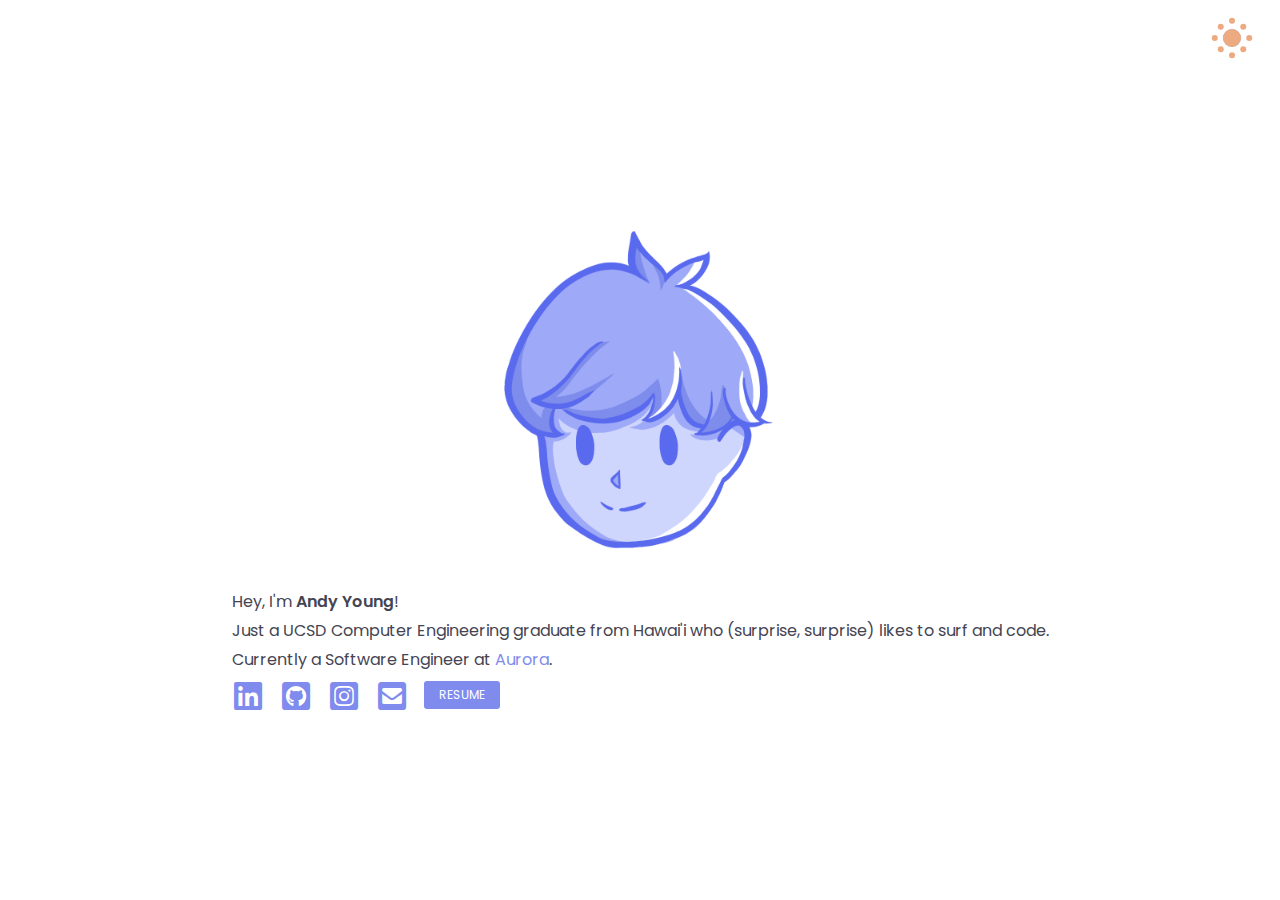
<file: index.html>
<!DOCTYPE html>
<html lang="en">
  <head>
    <script
      async
      src="https://www.googletagmanager.com/gtag/js?id=UA-175682428-2"
    ></script>
    <script>
      window.dataLayer = window.dataLayer || [];
      function gtag() {
        dataLayer.push(arguments);
      }
      gtag("js", new Date());

      gtag("config", "UA-175682428-2");
    </script>

    <script
      src="https://cdn.lr-ingest.io/LogRocket.min.js"
      crossorigin="anonymous"
    ></script>
    <script>
      window.LogRocket && window.LogRocket.init("g4rin8/portfolio-ihgmi");
    </script>

    <meta http-equiv="Content-Type" content="text/html; charset=UTF-8" />
    <meta name="viewport" content="width=device-width, initial-scale=1.0" />
    <link
      rel="stylesheet"
      href="https://cdnjs.cloudflare.com/ajax/libs/font-awesome/5.13.0/css/all.min.css"
    />
    <link rel="stylesheet" href="css/index.css" type="text/css" />
    <link rel="stylesheet" href="css/dayNight.css" type="text/css" />
    <link rel="shortcut icon" href="img/me.png" />
    <title>Andy Young - Software Engineer</title>
  </head>
  <body class="light-mode">
    <label class="dayNight hidden">
      <input type="checkbox" checked />
      <div></div>
    </label>
    <div class="container">
      <header class="hero">
        <div class="hero-content">
          <p class="hero-text">Hey, I'm <b>Andy Young</b>!</p>
          <p class="hero-text">
            Just a UCSD Computer Engineering graduate from Hawai'i who
            (surprise, surprise) likes to surf and code.
          </p>
          <p class="hero-text">
            Currently a Software Engineer at
            <a href="https://aurora.tech/" target="_blank">Aurora</a>.
          </p>
          <div class="hero-icons">
            <a
              class="fa-stack"
              href="https://www.linkedin.com/in/andy-young-327b17132"
              target="_blank"
            >
              <i class="fas fa-stack-2x fa-square"></i>
              <i class="fab fa-stack-2x fa-linkedin"></i>
            </a>
            <a
              class="fa-stack"
              href="https://github.com/ayoung19"
              target="_blank"
            >
              <i class="fas fa-stack-2x fa-square"></i>
              <i class="fab fa-stack-2x fa-github-square"></i>
            </a>
            <a
              class="fa-stack"
              href="https://www.instagram.com/youngandy_"
              target="_blank"
            >
              <i class="fas fa-stack-2x fa-square"></i>
              <i class="fab fa-stack-2x fa-instagram-square"></i>
            </a>
            <a class="fa-stack" href="mailto:a7young@ucsd.edu" target="_blank">
              <i class="fas fa-stack-2x fa-square"></i>
              <i class="fas fa-stack-2x fa-envelope-square"></i>
            </a>
            <a class="resume-button" href="resume.pdf" target="_blank"
              >RESUME</a
            >
          </div>
        </div>
        <img
          class="hero-image"
          src="img/me.png"
          alt="drawing of me by my gf :3"
          title="drawing of me by my gf :3"
        />
      </header>
    </div>
    <script src="js/dayNight.js"></script>
  </body>
</html>
</file>
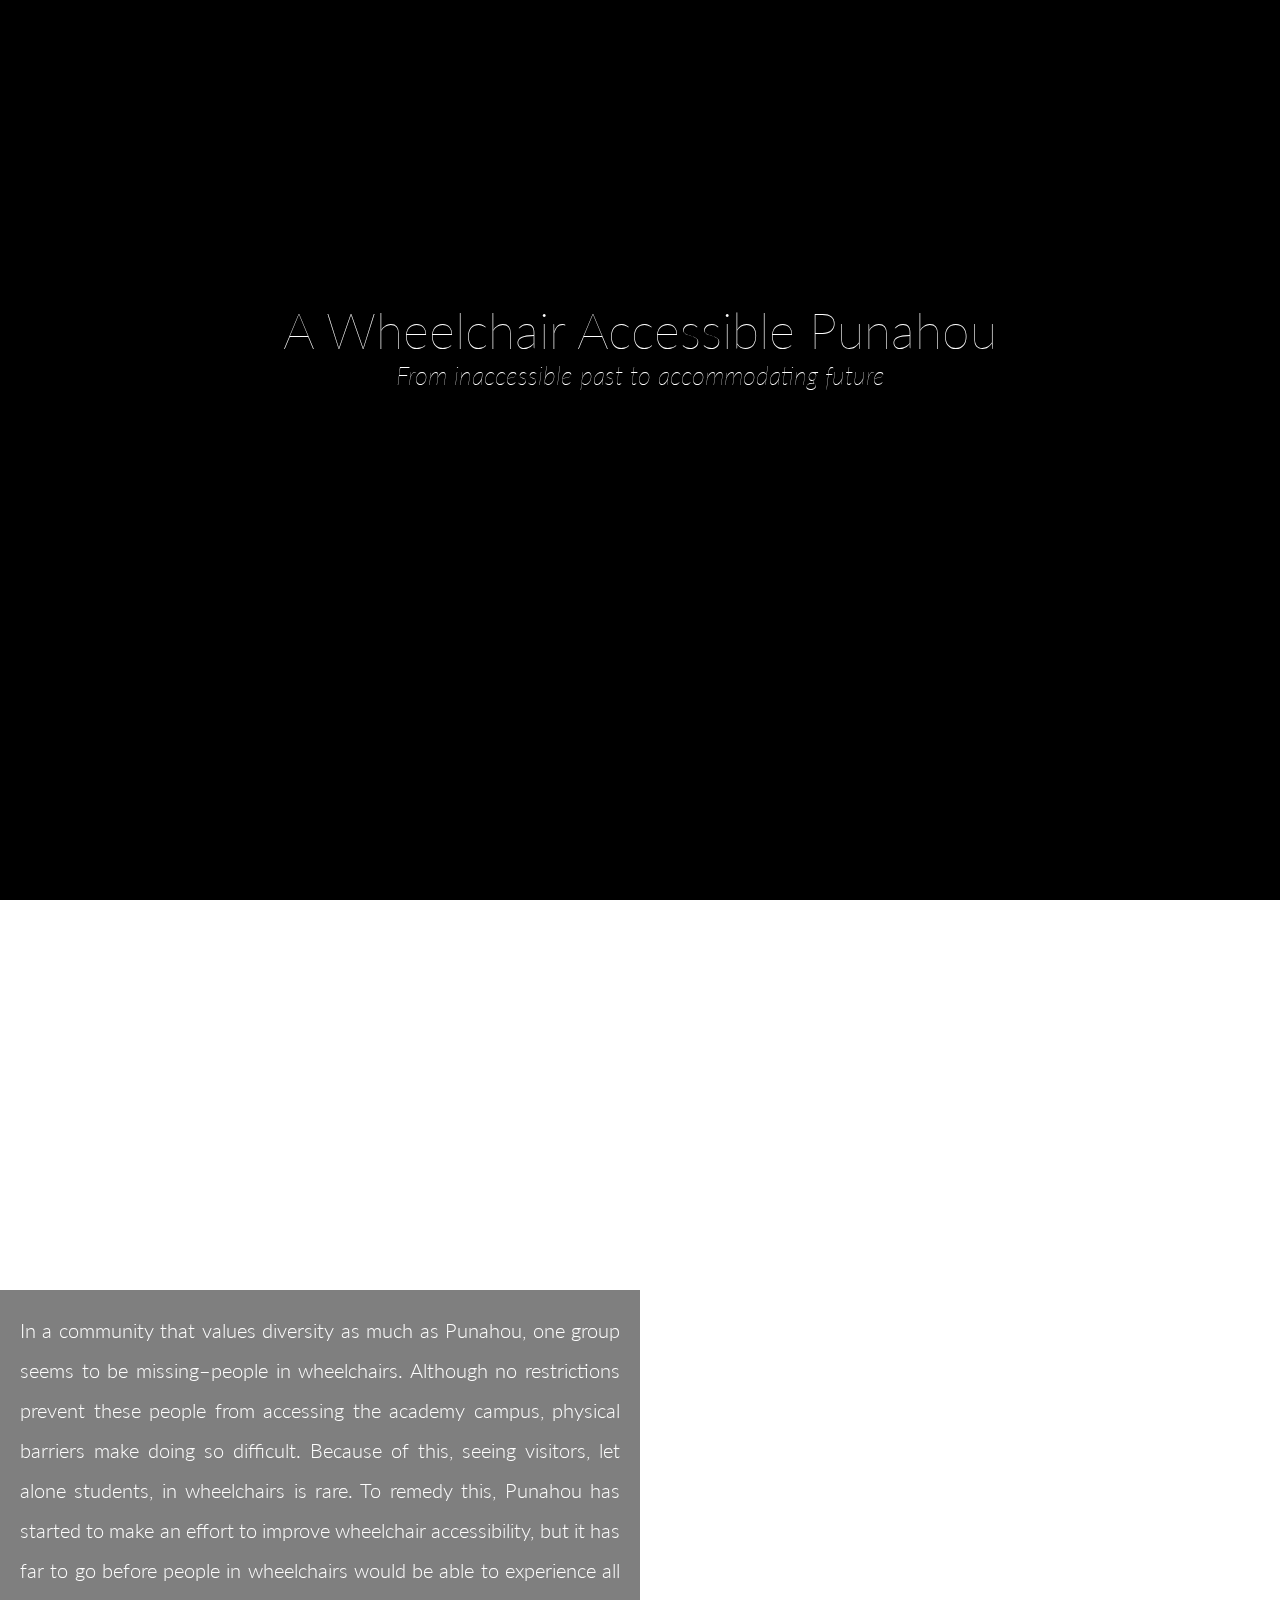
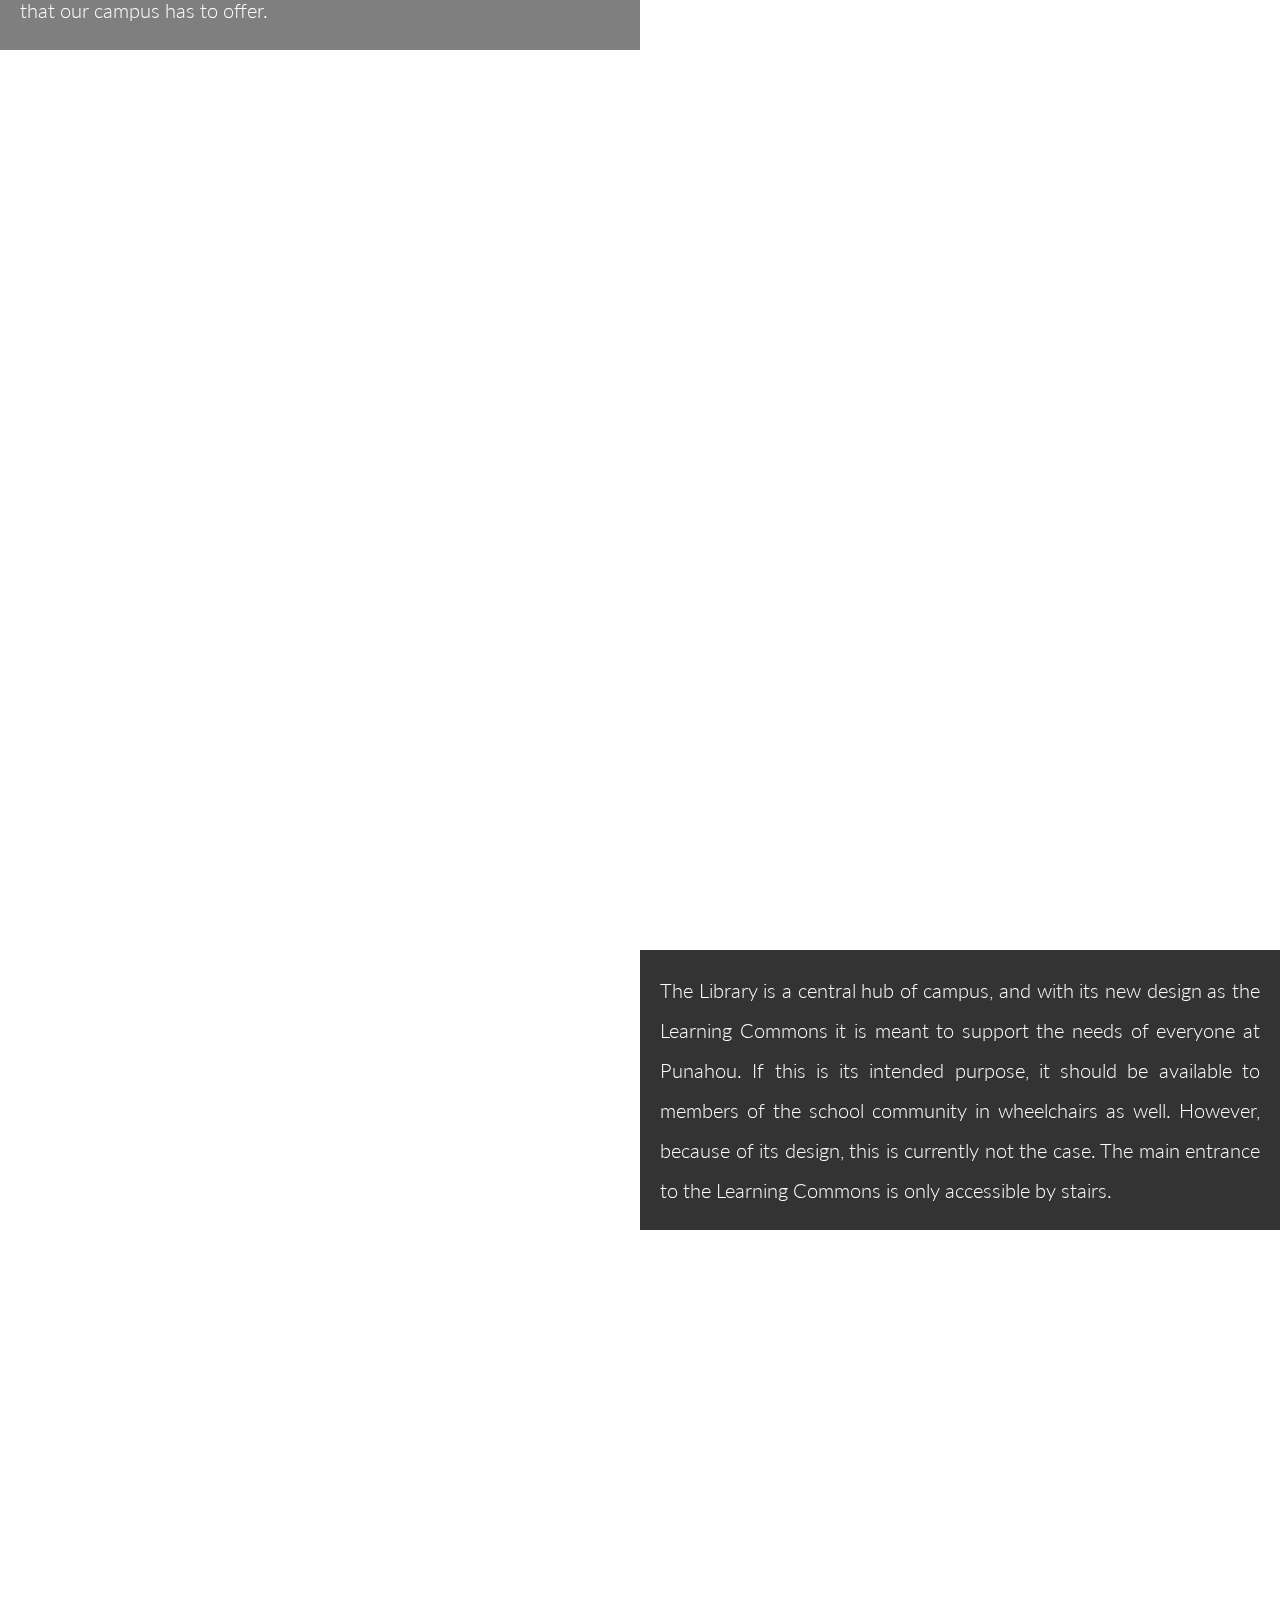
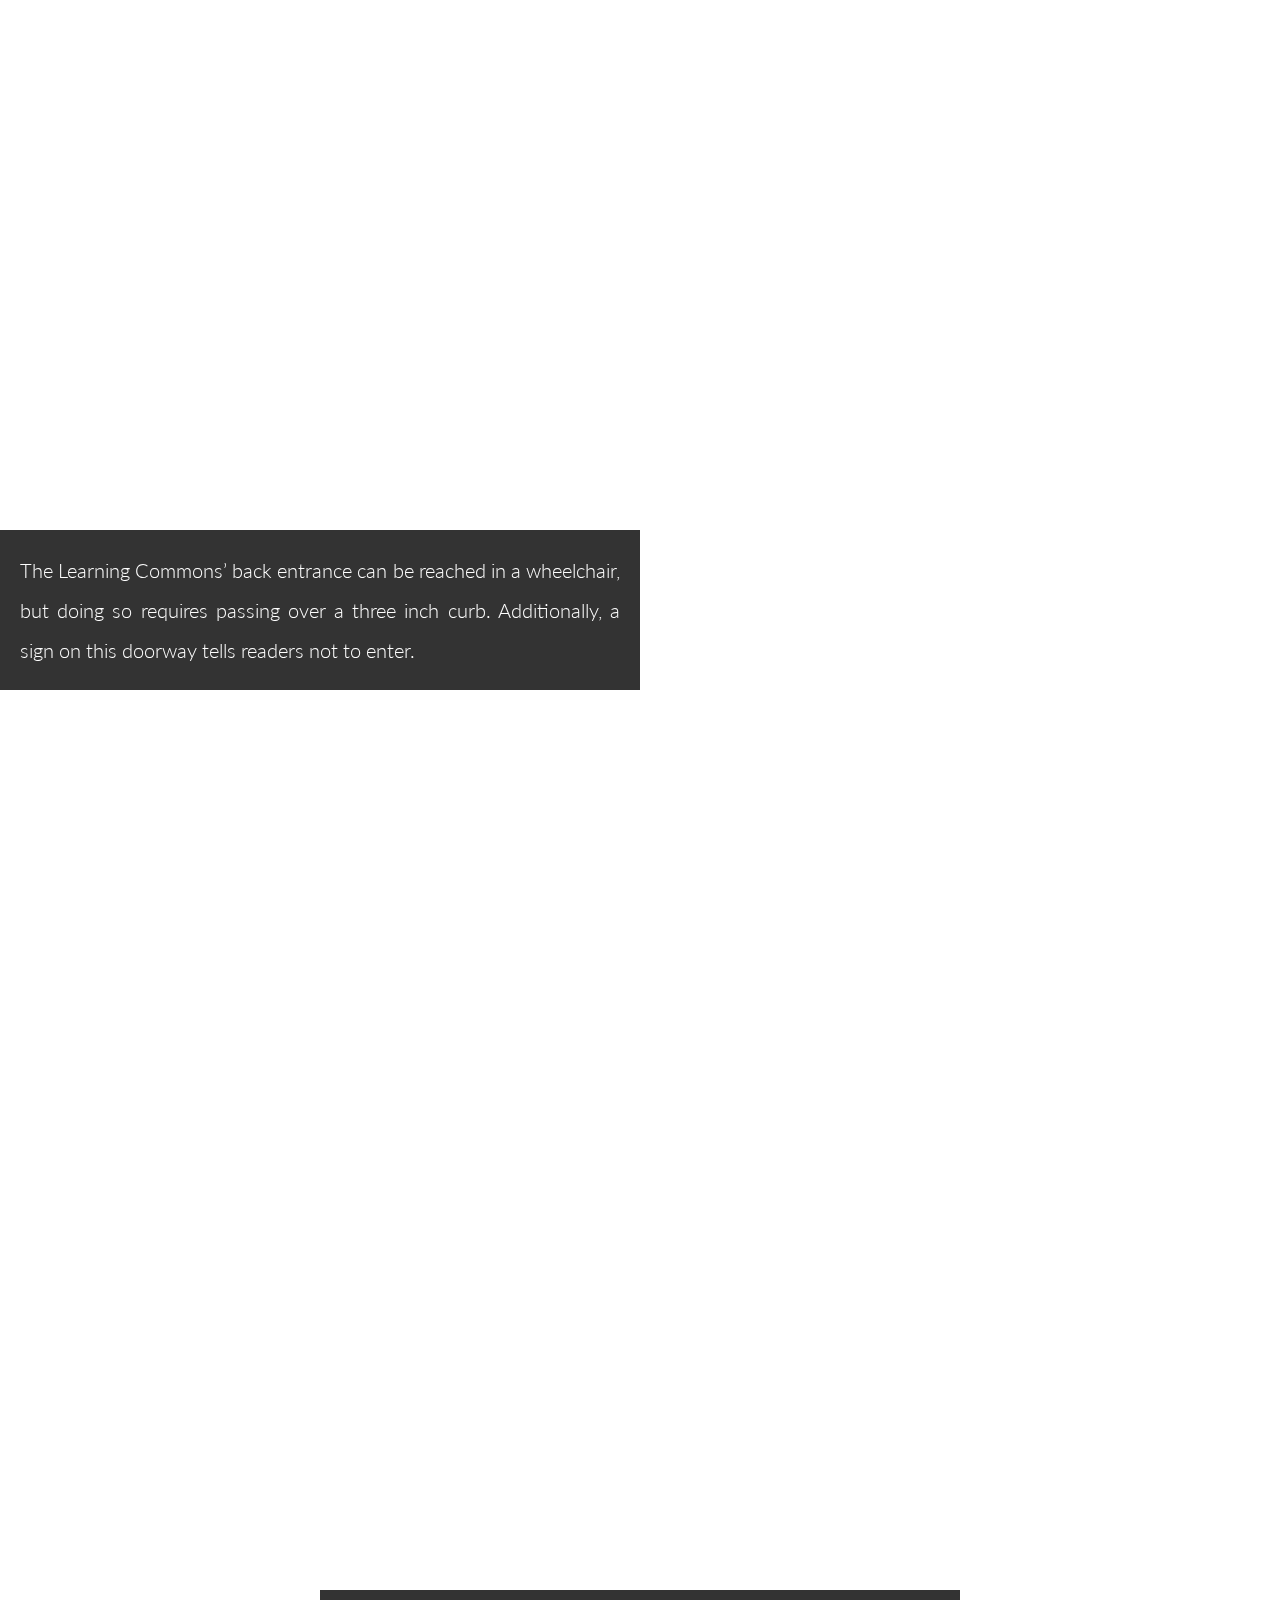
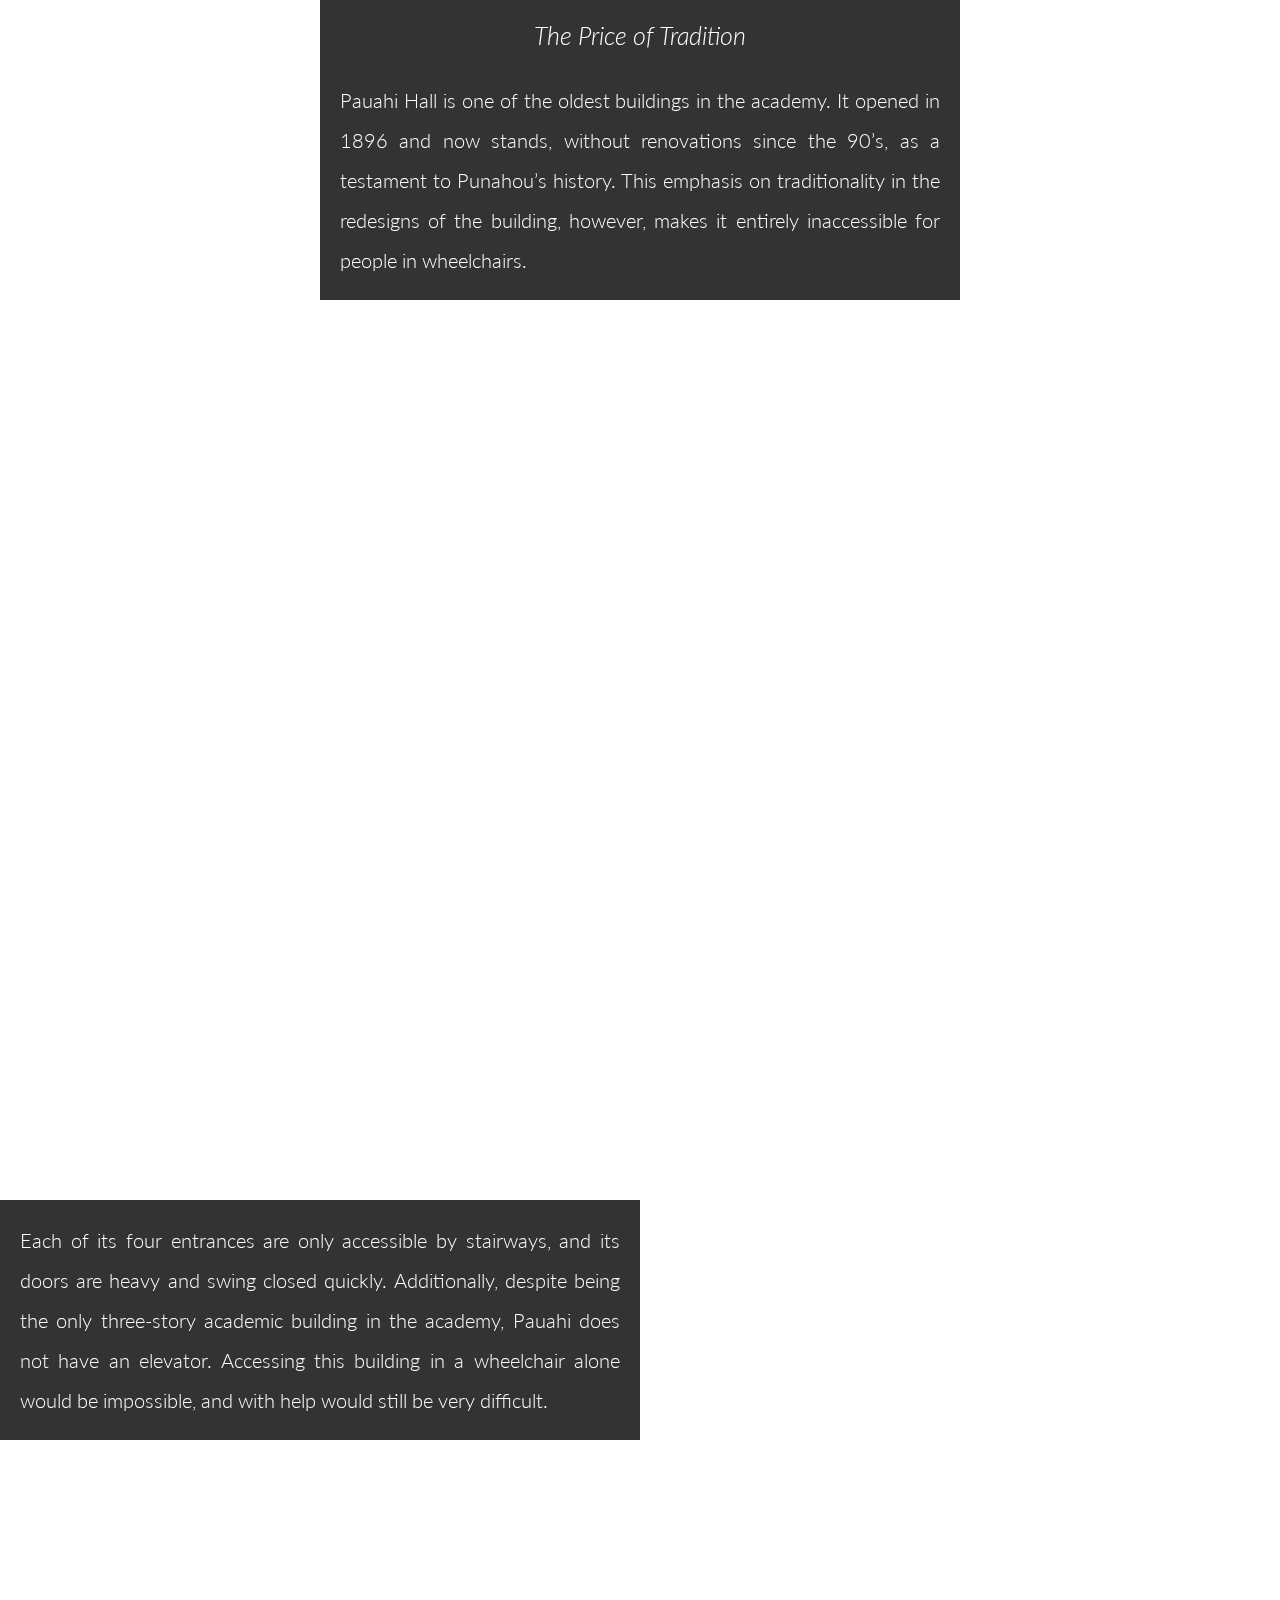
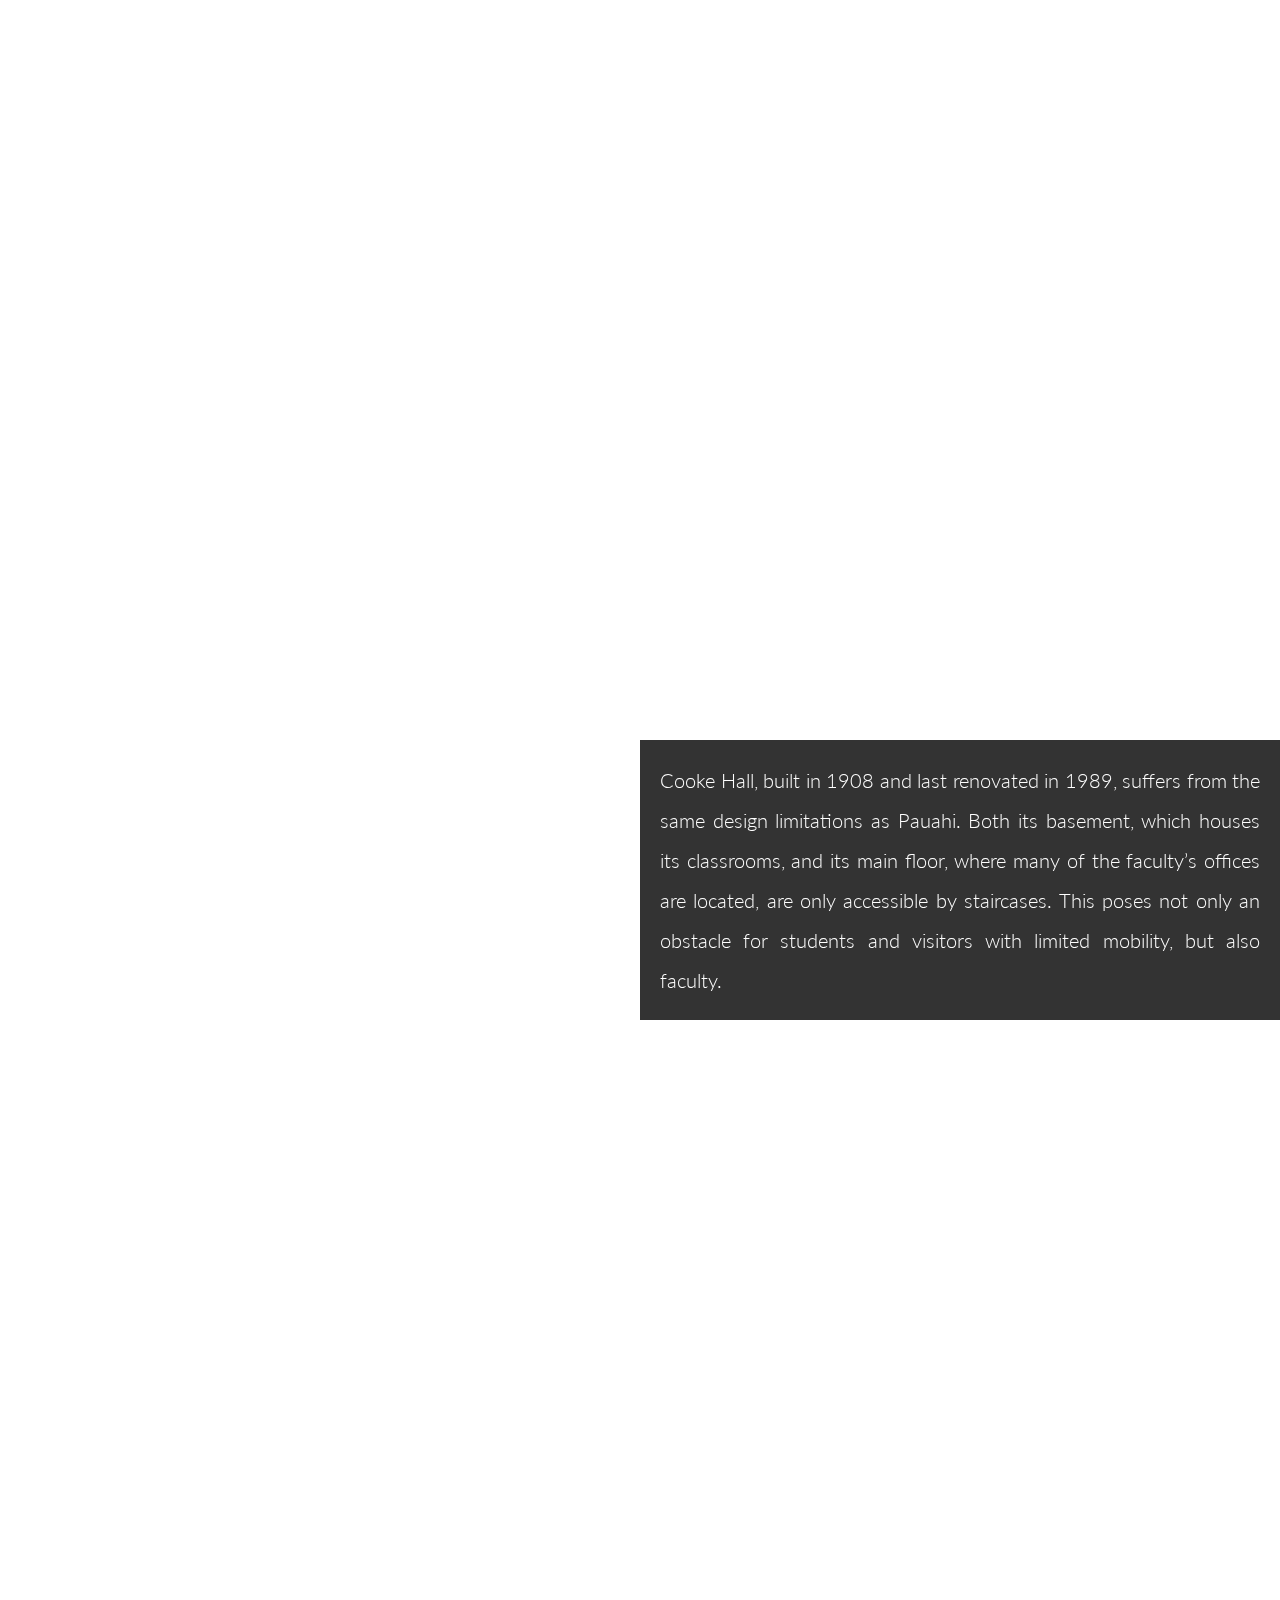
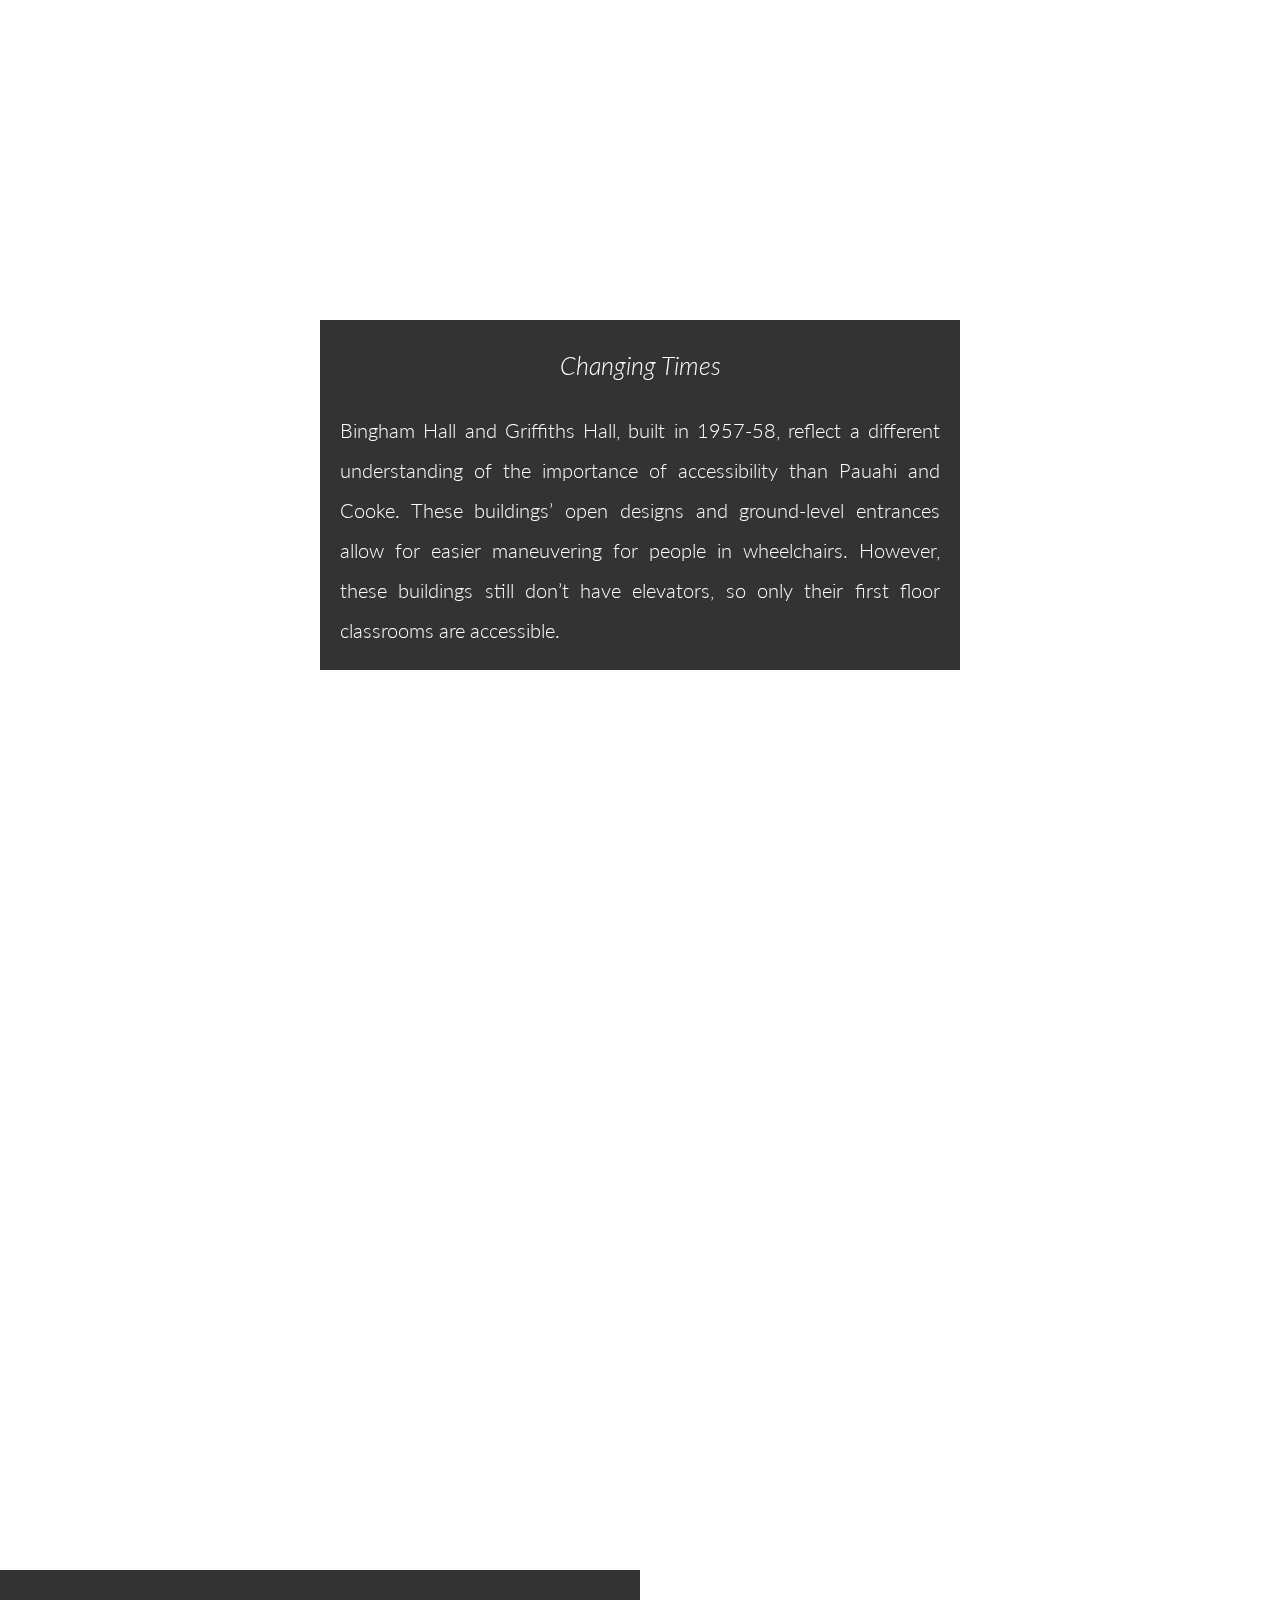
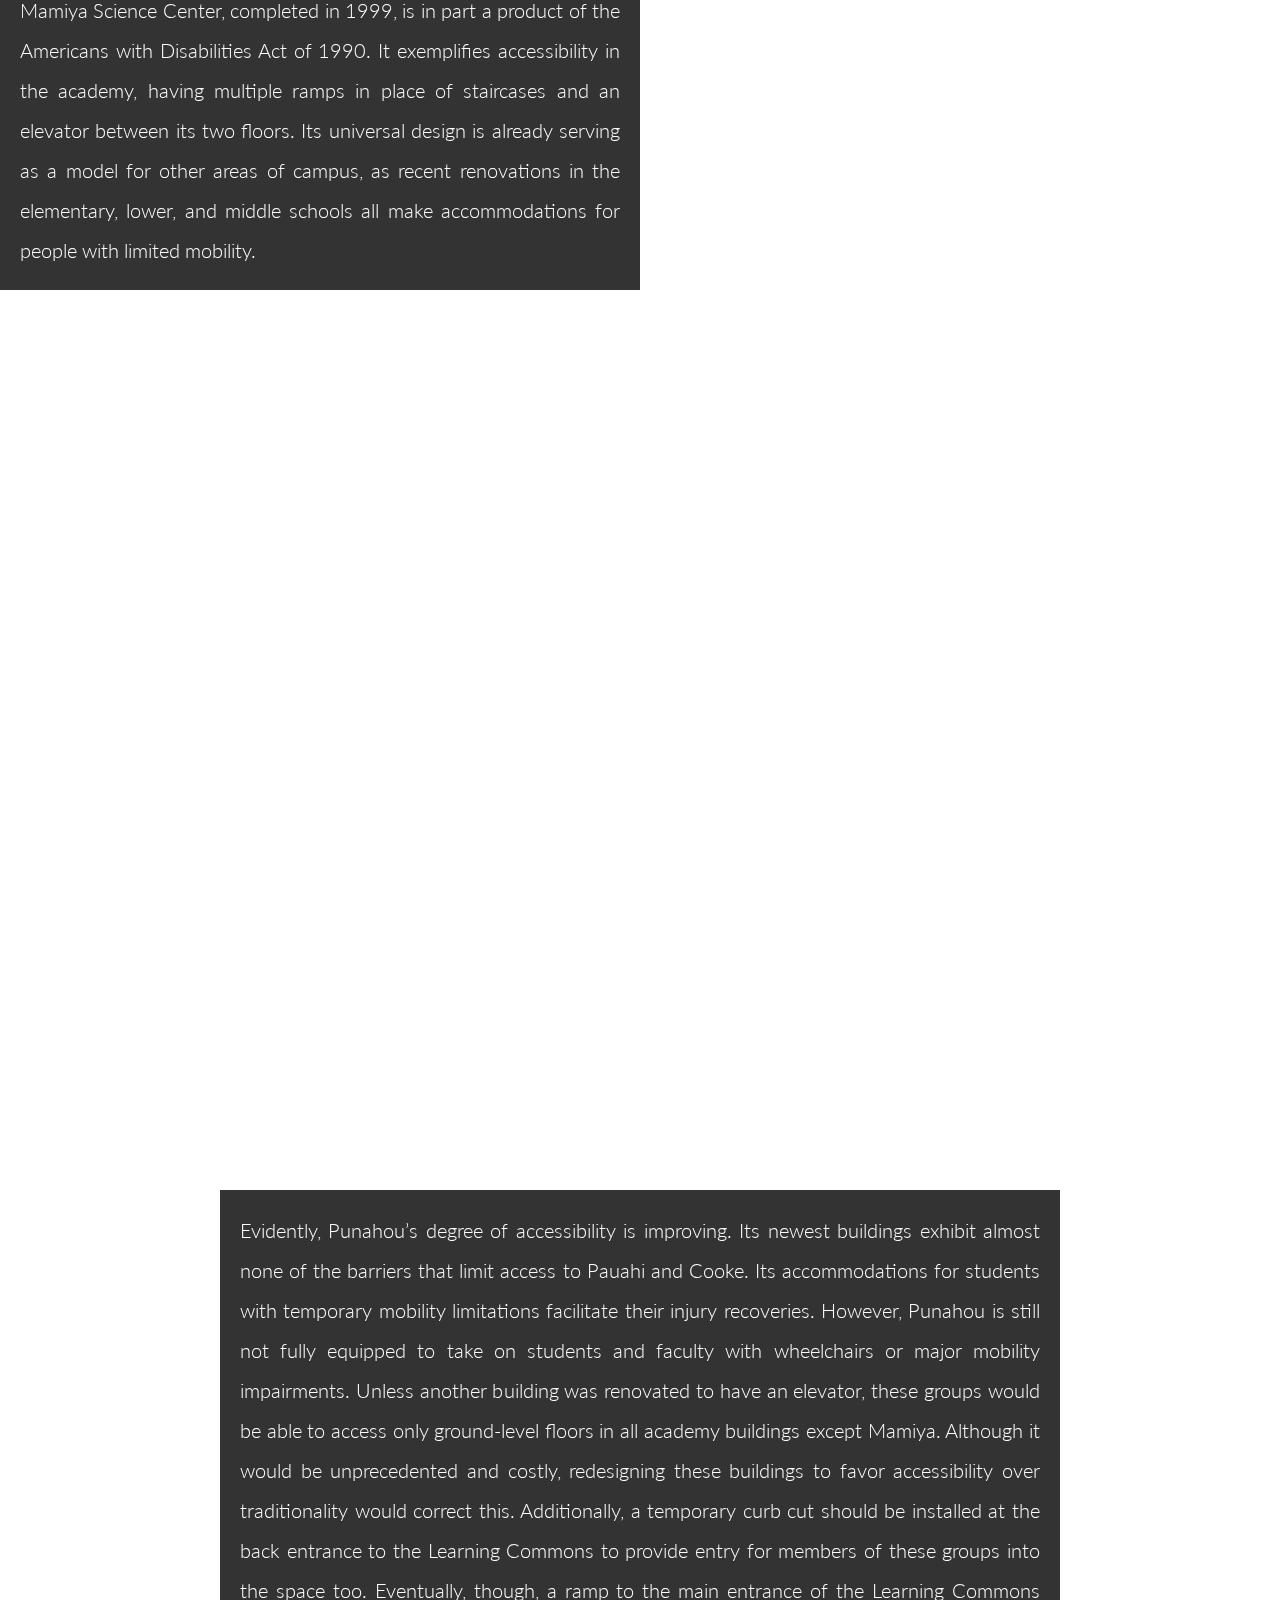
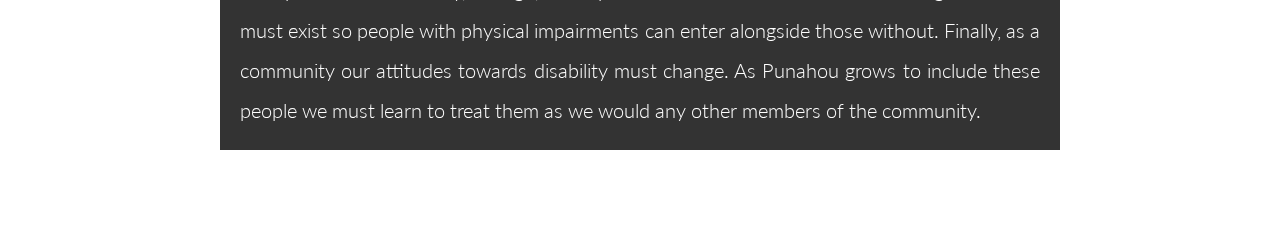
<file: journalismproject.html>
<!DOCTYPE html>
<html>
  <head>
    <link href="css/styles.css" type="text/css" rel="stylesheet" />
    <link href="https://fonts.googleapis.com/css?family=Noto+Serif+SC:200,400" rel="stylesheet">
    <link href="https://fonts.googleapis.com/css?family=Lato:100,300,400" rel="stylesheet">
  </head>
  <body>
    <article>
      <div id="background">
        <div class="panel" id="panel0" style="display: block;">
          <div class="overlay" style="background: black; opacity: 1;" id="title-overlay"></div>
          <div class="video-container">
            <video autoplay muted loop src="https://giant.gfycat.com/PreciousInfantileBufflehead.webm" class="video"></video>
          </div>
        </div>
        <div class="panel" id="panel1">
          <div class="overlay" style="background: black; opacity: 0.5;"></div>
          <div class="video-container">
            <video autoplay muted loop src="https://giant.gfycat.com/BrokenQueasyHamadryad.webm" class="video"></video>
          </div>
        </div>
        <div class="panel" id="panel2">
          <div class="overlay" style="background: black; opacity: 0.5;"></div>
          <div class="video-container">
            <video autoplay muted loop src="https://giant.gfycat.com/AntiqueTinyHummingbird.webm" class="video"></video>
          </div>
        </div>
        <div class="panel" id="panel3">
          <div class="overlay" style="background: black; opacity: 0.5;"></div>
          <div class="video-container">
            <video autoplay muted loop src="https://giant.gfycat.com/GentleDisguisedChuckwalla.webm" class="video"></video>
          </div>
        </div>
        <div class="panel" id="panel4">
          <div class="overlay" style="background: black; opacity: 0.5;"></div>
          <div class="video-container">
            <video autoplay muted loop src="https://giant.gfycat.com/ImportantEdibleHomalocephale.webm" class="video"></video>
          </div>
        </div>
        <div class="panel" id="panel5">
          <div class="overlay" style="background: black; opacity: 0.5;"></div>
          <div class="video-container">
            <video autoplay muted loop src="https://giant.gfycat.com/AfraidFatalAmericanmarten.webm" class="video"></video>
          </div>
        </div>
        <div class="panel" id="panel6">
          <div class="overlay" style="background: black; opacity: 0.5;"></div>
          <div class="video-container">
            <video autoplay muted loop src="https://giant.gfycat.com/EmbellishedCleverCarpenterant.webm" class="video"></video>
          </div>
        </div>
        <div class="panel" id="panel7">
          <div class="overlay" style="background: black; opacity: 0.5;"></div>
          <div class="video-container">
            <video autoplay muted loop src="https://giant.gfycat.com/ColorlessUnfitCassowary.webm" class="video"></video>
          </div>
        </div>
      </div>
      <div id="blocks">
        <div id="block0">
          <div id="block0-title">
            A Wheelchair Accessible Punahou
          </div>
          <div id="block0-subtitle" class="italic">
            From inaccessible past to accommodating future
          </div>
        </div>

        <div class="block">
          <div class="block-paragraph paragraph-left" style="background-color: rgba(0,0,0,.5)">
            In a community that values diversity as much as Punahou, one group seems to be missing–people in wheelchairs. Although no restrictions prevent these people from accessing the academy campus, physical barriers make doing so difficult. Because of this, seeing visitors, let alone students, in wheelchairs is rare. To remedy this, Punahou has started to make an effort to improve wheelchair accessibility, but it has far to go before people in wheelchairs would be able to experience all that our campus has to offer.
          </div>
        </div>

        <div class="block">
          <div class="block-paragraph paragraph-right">
            The Library is a central hub of campus, and with its new design as the Learning Commons it is meant to support the needs of everyone at Punahou. If this is its intended purpose, it should be available to members of the school community in wheelchairs as well. However, because of its design, this is currently not the case. The main entrance to the Learning Commons is only accessible by stairs.
          </div>
        </div>

        <div class="block">
          <div class="block-paragraph paragraph-left">
            The Learning Commons’ back entrance can be reached in a wheelchair, but doing so requires passing over a three inch curb. Additionally, a sign on this doorway tells readers not to enter.
          </div>
        </div>

        <div class="block-center">
          <div class="block-center-title italic">
            The Price of Tradition
          </div>
          <div class="block-center-paragraph">
            Pauahi Hall is one of the oldest buildings in the academy. It opened in 1896 and now stands, without renovations since the 90’s, as a testament to Punahou’s history. This emphasis on traditionality in the redesigns of the building, however, makes it entirely inaccessible for people in wheelchairs.
          </div>
        </div>

        <div class="block">
          <div class="block-paragraph paragraph-left">
            Each of its four entrances are only accessible by stairways, and its doors are heavy and swing closed quickly. Additionally, despite being the only three-story academic building in the academy, Pauahi does not have an elevator. Accessing this building in a wheelchair alone would be impossible, and with help would still be very difficult.
          </div>
        </div>

        <div class="block">
          <div class="block-paragraph paragraph-right">
            Cooke Hall, built in 1908 and last renovated in 1989, suffers from the same design limitations as Pauahi. Both its basement, which houses its classrooms, and its main floor, where many of the faculty’s offices are located, are only accessible by staircases. This poses not only an obstacle for students and visitors with limited mobility, but also faculty.
          </div>
        </div>

        <div class="block-center">
          <div class="block-center-title italic">
            Changing Times
          </div>
          <div class="block-center-paragraph" style="font-size: 20px;">
            Bingham Hall and Griffiths Hall, built in 1957-58, reflect a different understanding of the importance of accessibility than Pauahi and Cooke. These buildings’ open designs and ground-level entrances allow for easier maneuvering for people in wheelchairs. However, these buildings still don’t have elevators, so only their first floor classrooms are accessible.
          </div>
        </div>

        <div class="block">
          <div class="block-paragraph paragraph-left">
            Mamiya Science Center, completed in 1999, is in part a product of the Americans with Disabilities Act of 1990. It exemplifies accessibility in the academy, having multiple ramps in place of staircases and an elevator between its two floors. Its universal design is already serving as a model for other areas of campus, as recent renovations in the elementary, lower, and middle schools all make accommodations for people with limited mobility.
          </div>
        </div>

        <div id="block9">
          <div id="block9-paragraph">
            Evidently, Punahou’s degree of accessibility is improving. Its newest buildings exhibit almost none of the barriers that limit access to Pauahi and Cooke. Its accommodations for students with temporary mobility limitations facilitate their injury recoveries. However, Punahou is still not fully equipped to take on students and faculty with wheelchairs or major mobility impairments. Unless another building was renovated to have an elevator, these groups would be able to access only ground-level floors in all academy buildings except Mamiya. Although it would be unprecedented and costly, redesigning these buildings to favor accessibility over traditionality would correct this. Additionally, a temporary curb cut should be installed at the back entrance to the Learning Commons to provide entry for members of these groups into the space too. Eventually, though, a ramp to the main entrance of the Learning Commons must exist so people with physical impairments can enter alongside those without. Finally, as a community our attitudes towards disability must change. As Punahou grows to include these people we must learn to treat them as we would any other members of the community.
          </div>
        </div>
      </div>
    </article>
    <script src="js/script.js"></script>
  </body>
</html>
</file>
<file: css/index.css>
@import url("https://fonts.googleapis.com/css2?family=Poppins:wght@400;500;600&display=swap");

:root {
  --primary-color: #7f8ced;
  --primary-color-dark: #5867e8;
  --sun-color: #eda97f;
  --moon-color: #7fc3ed;
}

.light-mode {
  --text-color: #444452;
  --background-color: #ffffff;
}

.dark-mode {
  --text-color: #ffffff;
  --background-color: #374151;
}

* {
  font-family: "Poppins", sans-serif;
  color: var(--text-color);
}

html,
body {
  margin: 0;
  background-color: var(--background-color);
}

h1,
h2,
h3,
h4,
h5,
h6 {
  font-weight: 400;
}

b {
  font-weight: 600;
}

a {
  color: var(--primary-color);
  text-decoration: none;
}

a:hover {
  color: var(--primary-color-dark);
}

i {
  color: inherit;
}

.hidden {
  display: none;
}

.fa-stack {
  width: 2em;
}

.fa-square {
  color: white;
  transform: scale(0.9);
}

*::selection {
  background: var(--moon-color);
  color: white;
}

.container {
  padding: 0rem 1rem;
  width: 100%;
  box-sizing: border-box;
}

.hero {
  height: 100vh;
  display: flex;
  flex-direction: column;
  align-items: center;
  justify-content: center;
}

.hero-content {
  order: 2;
}

.hero-image {
  order: 1;
  width: 100%;
}

.hero-text {
  margin: 0 0 0.25rem 0;
}

.hero-icons {
  display: flex;
  align-items: center;
  flex-wrap: wrap;
  padding-top: 0.25rem;
}

.hero-icons > *:not(:last-child) {
  margin-right: 1rem;
}

.resume-button {
  font-size: 0.75rem;
  color: white;
  background-color: var(--primary-color);
  border-radius: 3px;
  padding: 5px 15px;
  margin-top: -1px;
}

.resume-button:hover {
  color: white;
  background-color: var(--primary-color-dark);
}

@media screen and (min-width: 432px) {
  .hero-image {
    width: 400px;
  }
}

@media screen and (min-width: 1300px) {
  .container {
    width: 1250px;
    margin: 0 auto;
  }

  .hero {
    flex-direction: row;
    justify-content: space-between;
  }

  .hero-content {
    order: 1;
  }

  .hero-image {
    order: 2;
  }
}
</file>
<file: css/dayNight.css>
.dayNight {
  cursor: pointer;
  position: absolute;
  top: 20px;
  right: 30px;
}

.dayNight input {
  display: none;
}

.dayNight input + div {
  border-radius: 50%;
  width: 36px;
  height: 36px;
  position: relative;
  box-shadow: inset 16px -16px 0 0 var(--moon-color);
  transform: scale(1) rotate(-2deg);
  transition: box-shadow 0.5s ease 0s, transform 0.4s ease 0.1s;
}

.dayNight input + div:before {
  content: "";
  width: inherit;
  height: inherit;
  border-radius: inherit;
  position: absolute;
  left: 0;
  top: 0;
  transition: background 0.3s ease;
}

.dayNight input + div:after {
  content: "";
  width: 8px;
  height: 8px;
  border-radius: 50%;
  margin: -4px 0 0 -4px;
  position: absolute;
  top: 50%;
  left: 50%;
  box-shadow: 0 -23px 0 var(--sun-color), 0 23px 0 var(--sun-color),
    23px 0 0 var(--sun-color), -23px 0 0 var(--sun-color),
    15px 15px 0 var(--sun-color), -15px 15px 0 var(--sun-color),
    15px -15px 0 var(--sun-color), -15px -15px 0 var(--sun-color);
  transform: scale(0);
  transition: all 0.3s ease;
}

.dayNight input:checked + div {
  box-shadow: inset 32px -32px 0 0 var(--moon-color);
  transform: scale(0.5) rotate(0deg);
  transition: transform 0.3s ease 0.1s, box-shadow 0.2s ease 0s;
}

.dayNight input:checked + div:before {
  background: var(--sun-color);
  transition: background 0.3s ease 0.1s;
}

.dayNight input:checked + div:after {
  transform: scale(1.5);
  transition: transform 0.5s ease 0.15s;
}
</file>
<file: css/styles.css>
body {
  margin: 0 !important;
  padding: 0 !important;
}

.italic {
  font-style: italic;
}

#background {
  position: fixed;
  top: 0;
  bottom: 0;
  left: 0;
  right: 0;
  z-index: -10;
}

.panel {
  display: none;
  z-index: -9;
  width: 100%;
  height: 100%;
}

.overlay {
  height: 100%;
  width: 100%;
  position: absolute;
  top: 0px;
  left: 0px;
  z-index: 2;
  -webkit-transition: opacity 1s; /* Safari */
  transition: opacity 1s;
}

.video {
  position: fixed;
  right: 0;
  bottom: 0;
  width: 100%;
  height: 100%;
  object-fit: cover;
  display: inline-block;
  vertical-align: baseline;
}

.block {
  font-family: "Lato";
  font-weight: 300;
  color: white;
}

.block-paragraph {
  background-color: rgba(0,0,0,.8);
  padding: 20px;
  text-align: justify;
  width: 600px;
  font-size: 20px;
  line-height: 2;
}

.paragraph-left {
  margin-left:0;
  margin-right:auto;
}

.paragraph-right {
  margin-left:auto;
  margin-right:0;
}

.block-center {
  color: white;
  font-family: "Lato";
  font-weight: 300;
  text-align: center;
  margin-top: 760px;
}

.block-center-title {
  margin-left:auto;
  margin-right:auto;
  background-color: rgba(0,0,0,.8);
  padding: 20px;
  text-align: center;
  width: 600px;
  font-size: 25px;
  line-height: 2;
}

.block-center-paragraph {
  margin-left:auto;
  margin-right:auto;
  background-color: rgba(0,0,0,.8);
  padding: 0px 20px 20px 20px;
  text-align: justify;
  width: 600px;
  font-size: 20px;
  line-height: 2;
}

#block0 {
  color: black;
  font-family: "Lato";
  font-weight: 100;
  text-align: center;
  margin-top: 300px;
  -webkit-transition: color 1s; /* Safari */
  transition: color 1s;
}

#block0-title {
  width: 100%;
  font-size: 50px;
}

#block0-subtitle {
  width: 100%;
  font-size: 25px;
}

#block9 {
  color: white;
  font-family: "Lato";
  font-weight: 300;
  text-align: center;
  margin-top: 760px;
  margin-bottom: 100px;
}

#block9-paragraph {
  margin-left:auto;
  margin-right:auto;
  background-color: rgba(0,0,0,.8);
  padding: 20px;
  text-align: justify;
  width: 800px;
  font-size: 20px;
  line-height: 2;
}
</file>
